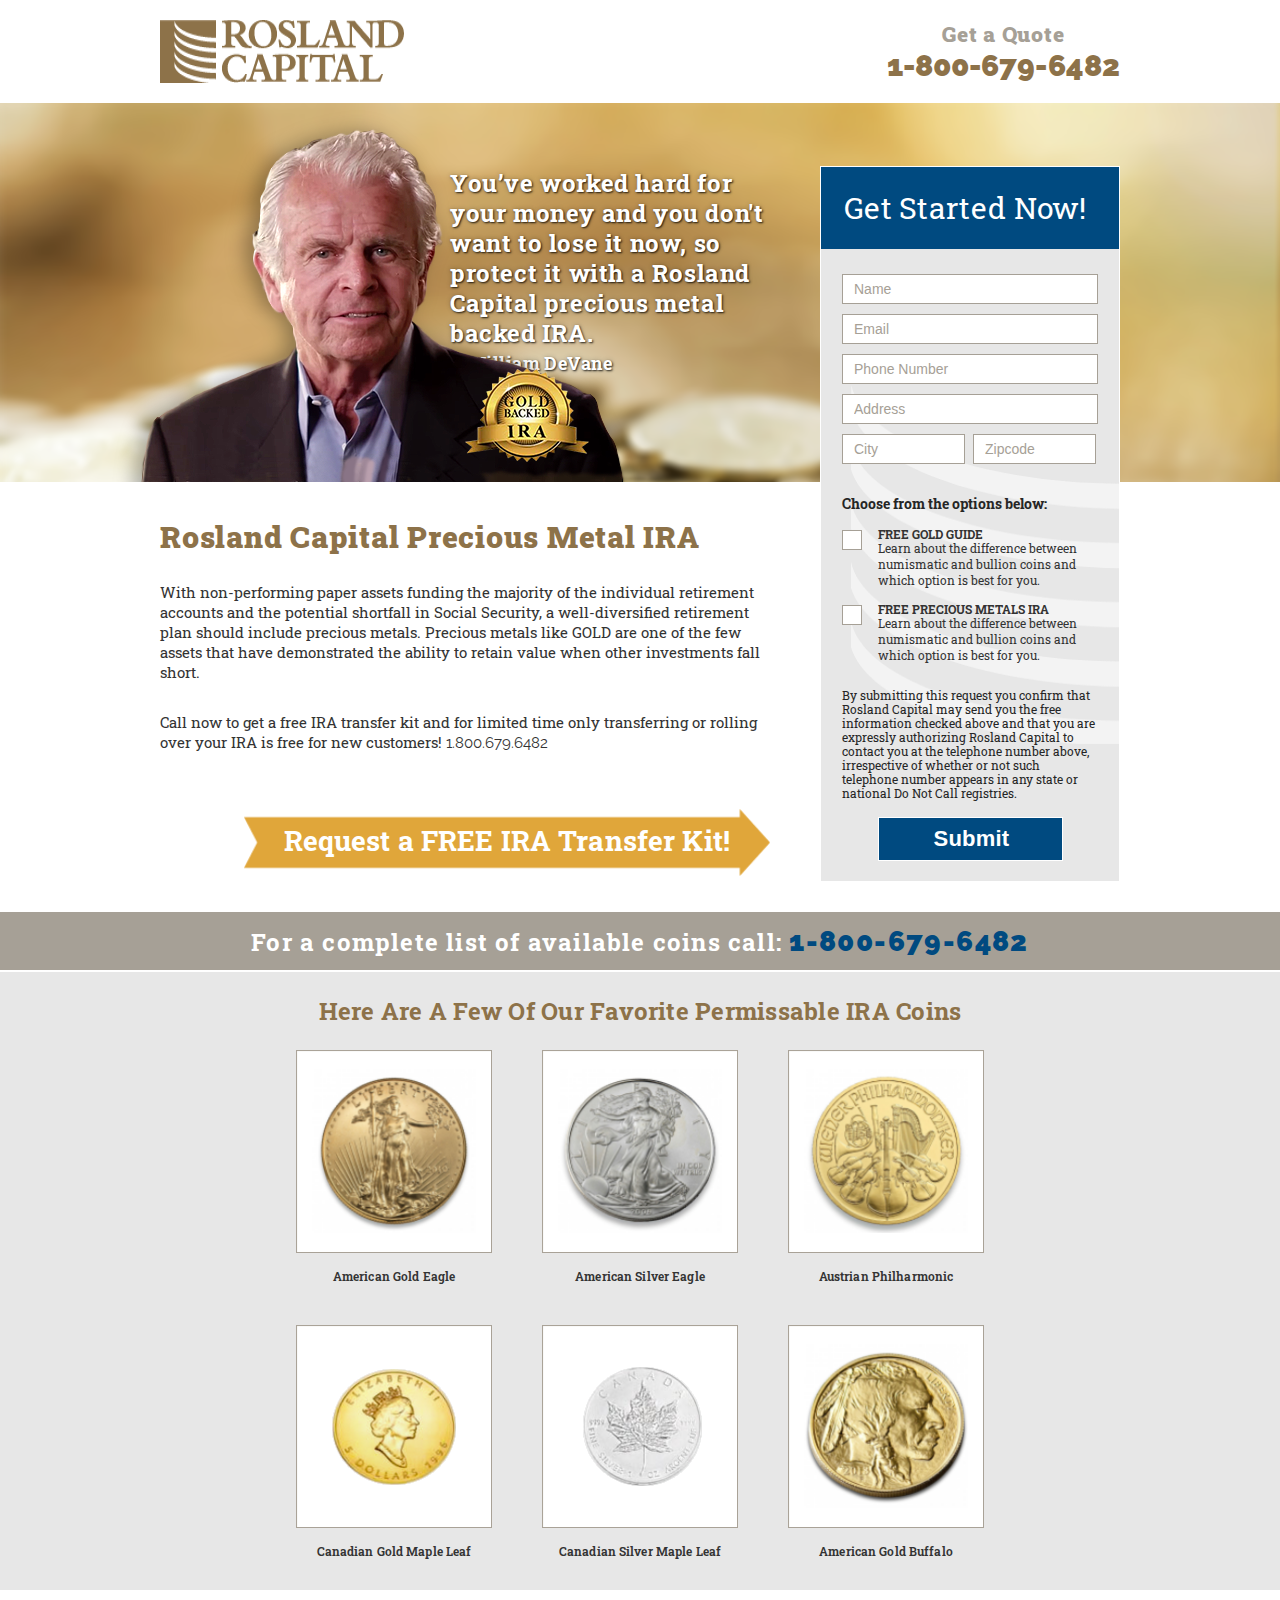
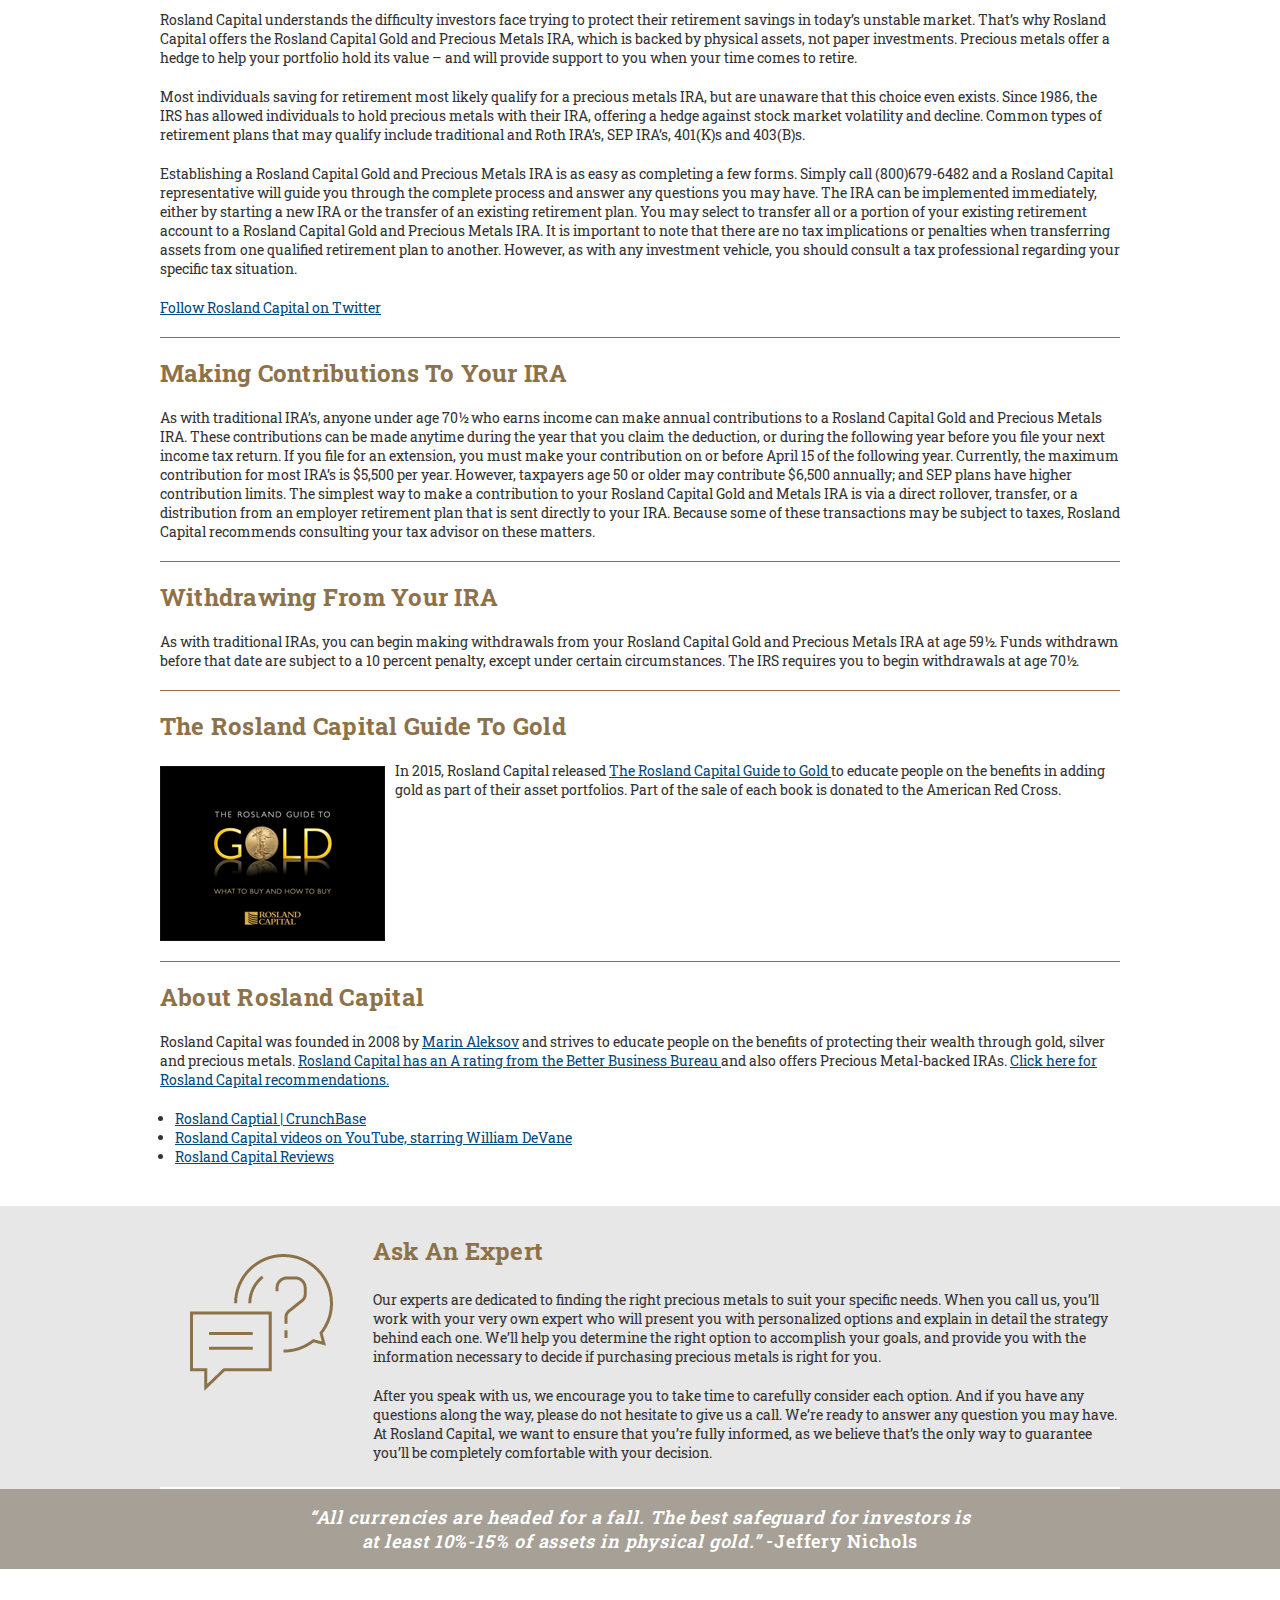
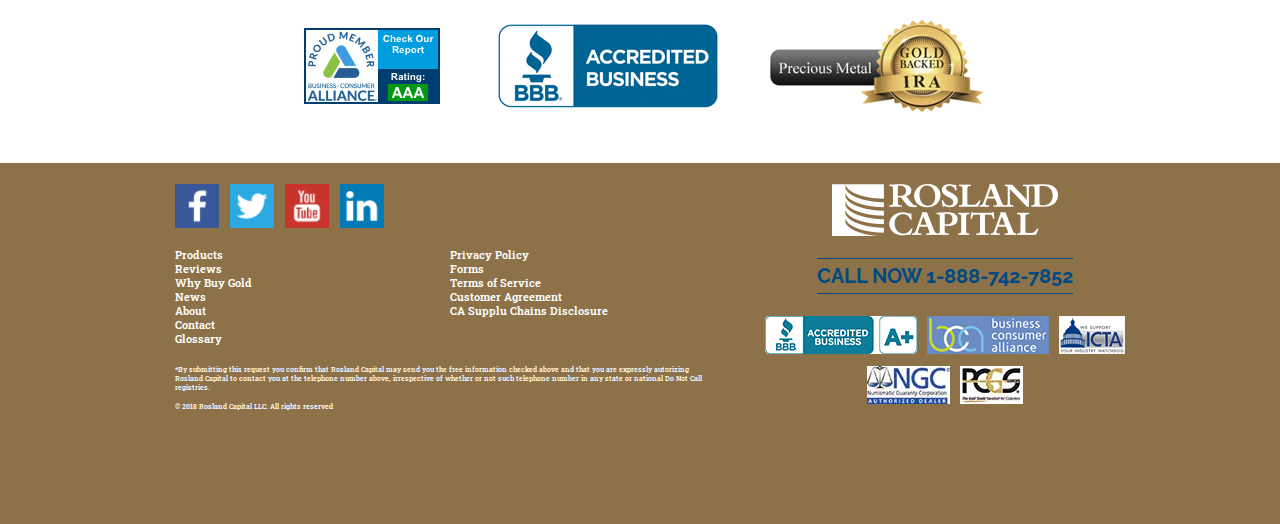
<file: index.html>
<!DOCTYPE html>
<html lang="en">
  <head>
    <meta charset="UTF-8">
    <meta name="viewport"
          content="width=device-width,
          initial-scale=1.0,
          maximum-scale=1.0,
          minimum-scale=1.0">
    <title>Rosland IRA</title>
    <link href="https://fonts.googleapis.com/css?family=Raleway:400,600,700,800,900|Roboto+Slab:400,700&display=swap" rel="stylesheet">
    <link rel="stylesheet" href="./styles/main.css">
  </head>

  <body>
    <header class="header container">
      <img class="header__logo" src="./images/logo.png" alt="rosland capital">
      <div class="header__contact">
        <p class="header__text">Get a Quote</p>
        <a href="tel:1 800 679 6482" class="header__phone">1-800-679-6482</a>
      </div>
    </header>

    <section class="hero">
      <div class="container hero--container">
        <div class="hero__aside-left">
          <p class="hero__moto">
            You’ve worked hard for your money and you don't want to lose it now,
            so protect it with a Rosland Capital precious metal backed IRA.
            <span>– William DeVane</span>
          </p>
          <img class="hero__photo" src="./images/william-devane.png" alt="william devane">
        </div>
      </div>
    </section>
    <!-- /hero -->

    <section class="contact-form container">
      <div class="contact-form__aside-left">
        <h1 class="contact-form__title">Rosland Capital Precious Metal IRA</h1>
        <p class="contact-form__text">
          With non-performing paper assets funding the majority of the individual retirement accounts and the
          potential shortfall in Social Security, a well-diversified retirement plan should include precious metals.
          Precious metals like GOLD are one of the few assets that have demonstrated the ability to retain value
          when other investments fall short.
        </p>
        <p class="contact-form__text">
          Call now to get a free IRA transfer kit and for limited time only transferring or rolling over your IRA
          is free for new customers! <span>1.800.679.6482</span>
        </p>
        <div class="contact-form__arrow">
          <p>Request a FREE IRA Transfer Kit!</p>
        </div>
      </div>
      <div class="contact-form__aside-rigth">
        <p class="form__title">
          Get Started Now!
        </p>
        <form class="form">
          <input class="input-text" placeholder="Name" type="text">
          <input class="input-text" placeholder="Email" type="email">
          <input class="input-text" placeholder="Phone Number" type="tel">
          <input class="input-text" placeholder="Address" type="text">
          <input class="input-text input-narrow" placeholder="City" type="text">
          <input class="input-text input-narrow" placeholder="Zipcode" type="text">

          <p class="form__group-title">Choose from the options below:</p>

          <label class="form__radio-label">
            <span class="label-bold">FREE GOLD GUIDE</span>
            Learn about the difference between numismatic and bullion coins and which option is best for you.
            <input type="radio" name="gold-option">
            <span class="checkmark"></span>
          </label>

          <label class="form__radio-label">
            <span class="label-bold">FREE PRECIOUS METALS IRA</span>
            Learn about the difference between numismatic and bullion coins and which option is best for you.
            <input type="radio" name="gold-option">
            <span class="checkmark"></span>
          </label>

          <p class="form__text">
            By submitting this request you confirm that Rosland Capital may send you the free information
            checked above and that you are expressly authorizing Rosland Capital to contact you at the telephone
            number above, irrespective of whether or not such telephone number appears in any state or national
            Do Not Call registries.
          </p>
          <div class="form__buton-group">
            <button class="form__button" type="submit">Submit</button>
          </div>
        </form>
      </div>
    </section>
    <!-- /contact-form -->

    <section class="phone">
      <p class="phone__text">
        For a complete list of available coins call:
        <a href="tel:1 800 679 6482" class="phone__phone">1-800-679-6482</a>
      </p>
    </section>
    <!-- /phone -->

    <section class="coins--container">
      <div class="container coins">
        <h2 class="title-golden">
          Here are a few of our favorite permissable IRA coins
        </h2>

        <div class="coins__grid">
          <div class="coins__cell">
            <img
              class="coins__item"
              src="./images/american_gold_eagle.png"
              alt="american gold eagle"
            >
            <h3 class="coins__title">American Gold Eagle</h3>
          </div>

          <div class="coins__cell">
            <img
              class="coins__item"
              src="./images/american_silver.png"
              alt="american silver eagle"
            >
            <h3 class="coins__title">American Silver Eagle</h3>
          </div>

          <div class="coins__cell">
            <img
              class="coins__item"
              src="./images/austriann_phil.png"
              alt="american silver eagle"
            >
            <h3 class="coins__title">Austrian Philharmonic</h3>
          </div>

          <div class="coins__cell">
            <img
              class="coins__item"
              src="./images/canadian_gold.png"
              alt="american silver eagle"
            >
            <h3 class="coins__title">Canadian Gold Maple Leaf</h3>
          </div>

          <div class="coins__cell">
            <img
              class="coins__item"
              src="./images/canadian_silver.png"
              alt="american silver eagle"
            >
            <h3 class="coins__title">Canadian Silver Maple Leaf</h3>
          </div>

          <div class="coins__cell">
            <img
              class="coins__item"
              src="./images/buffalo.png"
              alt="american silver eagle"
            >
            <h3 class="coins__title">American Gold Buffalo</h3>
          </div>
        </div>
      </div>
    </section>
    <!-- /coins -->

    <section class="content container">
      <p class="content__text">
        Rosland Capital understands the difficulty investors face trying to protect their retirement savings
        in today’s unstable market. That’s why Rosland Capital offers the Rosland Capital Gold and Precious Metals IRA,
        which is backed by physical assets, not paper investments. Precious metals offer a hedge to help your
        portfolio hold its value – and will provide support to you when your time comes to retire.
      </p>
      <p class="content__text">
        Most individuals saving for retirement most likely qualify for a precious metals IRA, but are unaware that
        this choice even exists. Since 1986, the IRS has allowed individuals to hold precious metals with their IRA,
        offering a hedge against stock market volatility and decline. Common types of retirement plans that may
        qualify include traditional and Roth IRA’s, SEP IRA’s, 401(K)s and 403(B)s.
      </p>
      <p class="content__text">
        Establishing a Rosland Capital Gold and Precious Metals IRA is as easy as completing a few forms. Simply
        call (800)679-6482 and a Rosland Capital representative will guide you through the complete process and
        answer any questions you may have. The IRA can be implemented immediately, either by starting a new IRA
        or the transfer of an existing retirement plan. You may select to transfer all or a portion of your existing
        retirement account to a Rosland Capital Gold and Precious Metals IRA. It is important to note that there are
        no tax implications or penalties when transferring assets from one qualified retirement plan to another.
        However, as with any investment vehicle, you should consult a tax professional regarding your
        specific tax situation.
      </p>
      <a href="#" class="content__text content__link">
        Follow Rosland Capital on Twitter
      </a>
      <h3 class="title-golden content__title">
        Making Contributions to Your IRA
      </h3>
      <p class="content__text">
        As with traditional IRA’s, anyone under age 70½ who earns income can make annual contributions to a Rosland
        Capital Gold and Precious Metals IRA. These contributions can be made anytime during the year that you claim
        the deduction, or during the following year before you file your next income tax return. If you file for an
        extension, you must make your contribution on or before April 15 of the following year. Currently, the maximum
        contribution for most IRA’s is $5,500 per year. However, taxpayers age 50 or older may contribute $6,500
        annually; and SEP plans have higher contribution limits. The simplest way to make a contribution to your
        Rosland Capital Gold and Metals IRA is via a direct rollover, transfer, or a distribution from an employer
        retirement plan that is sent directly to your IRA. Because some of these transactions may be subject to taxes,
        Rosland Capital recommends consulting your tax advisor on these matters.
      </p>
      <h3 class="title-golden content__title">
        Withdrawing From Your IRA
      </h3>
      <p class="content__text">
        As with traditional IRAs, you can begin making withdrawals from your Rosland Capital Gold and Precious
        Metals IRA at age 59½. Funds withdrawn before that date are subject to a 10 percent penalty, except under
        certain circumstances. The IRS requires you to begin withdrawals at age 70½.
      </p>
      <h3 class="title-golden content__title">
        The Rosland Capital Guide to Gold
      </h3>
      <div class="content__img-block">
        <img class="content__img" src="./images/guide_to_gold.png" alt="gud to gold">
        <p class="content__text">
          In 2015, Rosland Capital released
          <a href="#" class="content__link content__link--inline">
            The Rosland Capital Guide to Gold
          </a>
          to educate people on the benefits in adding gold as part of their asset portfolios. Part of the sale of
          each book is donated to the American Red Cross.
        </p>
      </div>
      <h3 class="title-golden content__title">
        About Rosland Capital
      </h3>
      <p class="content__text">
        Rosland Capital was founded in 2008 by
        <a href="#" class="content__link content__link--inline">Marin Aleksov</a>
        and strives to educate people on the benefits of protecting their wealth through gold, silver and precious metals.
        <a href="#" class="content__link content__link--inline">
          Rosland Capital has an A rating from the Better Business Bureau
        </a>
        and also offers Precious Metal-backed IRAs.
        <a href="#" class="content__link content__link--inline">
          Click here for Rosland Capital recommendations.
        </a>
      </p>

      <ul class="content__list">
        <li>
          <a href="#" class="content__link content__link--inline">
            Rosland Captial | CrunchBase
          </a>
        </li>
        <li>
          <a href="#" class="content__link content__link--inline">
            Rosland Capital videos on YouTube, starring William DeVane
          </a>
        </li>
        <li>
          <a href="#" class="content__link content__link--inline">
            Rosland Capital Reviews
          </a>
        </li>
      </ul>
    </section>
    <!-- /content -->

    <section class="ask">
      <div class="container ask--container">
        <img class="ask__img" src="./images/hear.png" alt="ask the question">
        <div>
          <h3 class="title-golden ask__title">
            Ask an Expert
          </h3>
          <p class="ask__text">
            Our experts are dedicated to finding the right precious metals to suit your specific needs. When you call
            us, you’ll work with your very own expert who will present you with personalized options and explain in
            detail the strategy behind each one. We’ll help you determine the right option to accomplish your goals,
            and provide you with the information necessary to decide if purchasing precious metals is right for you.
          </p>
          <p class="ask__text">
            After you speak with us, we encourage you to take time to carefully consider each option. And if you have
            any questions along the way, please do not hesitate to give us a call. We’re ready to answer any question
            you may have. At Rosland Capital, we want to ensure that you’re fully informed, as we believe that’s the
            only way to guarantee you’ll be completely comfortable with your decision.
          </p>
        </div>
      </div>
    </section>
    <!-- /ask -->

    <section class="moto">
      <div class="container moto--container">
        <p class="moto__text">
          “All currencies are headed for a fall. The best safeguard for investors is at
          least 10%-15% of assets in physical gold.”
          <span>-Jeffery Nichols</span>
        </p>
      </div>
    </section>
    <!-- /moto -->

    <div class="container">
      <section class="awards">
        <div class="awards__cell">
          <img src="./images/alliance.png" alt="alliance">
        </div>
        <div class="awards__cell">
          <img src="./images/bbb.png" alt="bbb">
        </div>
        <div class="awards__cell">
          <img src="./images/ira.png" alt="ira">
        </div>
      </section>
    </div>
    <!-- /awards -->

    <footer class="footer">
      <div class="container footer--container">
        <div class="footer__aside-left">
          <div class="footer__sn">
            <img src="./images/fb.png" alt="facebook">
            <img src="./images/tw.png" alt="twitter">
            <img src="./images/yt.png" alt="youtube">
            <img src="./images/in.png" alt="instagram">
          </div>

          <nav>
            <ul class="footer__menu">
              <li class="footer__menu-item">
                <a href="#" class="footer__menu-link">
                  Products
                </a>
              </li>
              <li class="footer__menu-item">
                <a href="#" class="footer__menu-link">
                  Reviews
                </a>
              </li>
              <li class="footer__menu-item">
                <a href="#" class="footer__menu-link">
                  Why Buy Gold
                </a>
              </li>
              <li class="footer__menu-item">
                <a href="#" class="footer__menu-link">
                  News
                </a>
              </li>
              <li class="footer__menu-item">
                <a href="#" class="footer__menu-link">
                  About
                </a>
              </li>
              <li class="footer__menu-item">
                <a href="#" class="footer__menu-link">
                  Contact
                </a>
              </li>
              <li class="footer__menu-item">
                <a href="#" class="footer__menu-link">
                  Glossary
                </a>
              </li>
            </ul>
            <ul class="footer__menu">
              <li class="footer__menu-item">
                <a href="#" class="footer__menu-link">
                  Privacy Policy
                </a>
              </li>
              <li class="footer__menu-item">
                <a href="#" class="footer__menu-link">
                  Forms
                </a>
              </li>
              <li class="footer__menu-item">
                <a href="#" class="footer__menu-link">
                  Terms of Service
                </a>
              </li>
              <li class="footer__menu-item">
                <a href="#" class="footer__menu-link">
                  Customer Agreement
                </a>
              </li>
              <li class="footer__menu-item">
                <a href="#" class="footer__menu-link">
                  CA Supplu Chains Disclosure
                </a>
              </li>
            </ul>
          </nav>
          <p class="footer__text">
            *By submitting this request you confirm that Rosland Capital may send you the free information checked
            above and that you are expressly autorizing Rosland Capital to contact you at the telephone number above,
            irrespective of whether or not such telephone number in any state or national Do Not Call registries.
          </p>
          <p class="footer__text">
            © 2018 Rosland Capital LLC. All rights reserved
          </p>
        </div>

        <div class="footer__aside-right">
          <img class="footer_logo" src="./images/footer-logo.png" alt="rosland capital">
          <a href="tel:1-888-742-7852" class="footer__phone">CALL NOW 1-888-742-7852</a>
          <img class="footer__img" src="./images/accredited.png" alt="accredited">
          <img class="footer__img" src="./images/bca.png" alt="business consumer alliance">
          <img class="footer__img" src="./images/capitol.png" alt="capitol">
          <img class="footer__img" src="./images/ngc.png" alt="ngc">
          <img class="footer__img" src="./images/pcgs.png" alt="pcgs">
        </div>
      </div>
    </footer>

    <script type="text/javascript" src="scripts/main.js"></script>
  </body>
</html>
</file>
<file: styles/main.css>
* {
  -webkit-box-sizing: border-box;
          box-sizing: border-box; }

html {
  scroll-behavior: smooth; }

body {
  margin: 0;
  color: #333;
  font-family: "Roboto Slab", serif;
  font-style: normal;
  font-size: 14px;
  font-weight: 400; }

h1,
h2,
h3,
p,
ul {
  margin: 0;
  padding: 0;
  font-weight: normal; }

a {
  text-decoration: none;
  cursor: pointer; }

.container {
  margin: 0 20px; }
  @media only screen and (min-width: 1024px) {
    .container {
      width: 960px;
      margin: 0 auto; } }

.header {
  display: -webkit-box;
  display: -ms-flexbox;
  display: flex;
  -webkit-box-orient: vertical;
  -webkit-box-direction: normal;
      -ms-flex-direction: column;
          flex-direction: column;
  -webkit-box-pack: center;
      -ms-flex-pack: center;
          justify-content: center;
  -ms-flex-line-pack: center;
      align-content: center;
  margin-top: 20px;
  margin-bottom: 20px; }
  @media only screen and (min-width: 900px) {
    .header {
      -webkit-box-orient: horizontal;
      -webkit-box-direction: normal;
          -ms-flex-direction: row;
              flex-direction: row;
      -webkit-box-pack: justify;
          -ms-flex-pack: justify;
              justify-content: space-between; } }
  .header__logo {
    width: 100%; }
    @media only screen and (min-width: 900px) {
      .header__logo {
        width: unset; } }
  .header__contact {
    text-align: center; }
    @media only screen and (max-width: 899px) {
      .header__contact {
        margin: 40px 0; } }
  .header__text {
    color: #a6a096;
    font-size: 21px;
    font-weight: 900;
    letter-spacing: 0.75px; }
  .header__phone {
    color: #8d7249;
    font-family: "Raleway", sans-serif;
    font-size: 30px;
    font-weight: 900;
    letter-spacing: 0.1px; }

.footer {
  background-color: #8d7249;
  padding: 50px 0; }
  @media only screen and (min-width: 900px) {
    .footer {
      padding: 21px 0 113px 30px; } }
  .footer--container {
    display: grid;
    grid-gap: 40px;
    grid-template-rows: auto;
    grid-template-columns: 1fr; }
    @media only screen and (min-width: 900px) {
      .footer--container {
        grid-template-columns: 540px 380px; } }
  .footer__aside-right {
    -webkit-box-ordinal-group: 2;
        -ms-flex-order: 1;
            order: 1;
    display: -webkit-box;
    display: -ms-flexbox;
    display: flex;
    -webkit-box-pack: center;
        -ms-flex-pack: center;
            justify-content: center;
    -webkit-box-align: start;
        -ms-flex-align: start;
            align-items: flex-start;
    -ms-flex-wrap: wrap;
        flex-wrap: wrap; }
    @media only screen and (max-width: 899px) {
      .footer__aside-right {
        grid-row: 1; } }
  @media only screen and (max-width: 899px) {
    .footer__aside-left {
      grid-row: 2; } }
  .footer__phone {
    color: #004a80;
    border-top: 1px solid #004a80;
    border-bottom: 1px solid #004a80;
    margin: 20px 0 15px;
    padding: 5px 0;
    font-family: "Raleway", serif;
    font-size: 20px;
    font-weight: 700; }
  .footer__img {
    padding: 5px; }
  .footer nav {
    display: -webkit-box;
    display: -ms-flexbox;
    display: flex;
    -webkit-box-pack: justify;
        -ms-flex-pack: justify;
            justify-content: space-between;
    -webkit-box-align: start;
        -ms-flex-align: start;
            align-items: flex-start; }
  .footer__menu {
    list-style: none;
    width: 49%; }
    .footer__menu-item {
      line-height: 1; }
    .footer__menu-link {
      line-height: 1;
      color: #fff;
      cursor: pointer;
      font-size: 11px;
      font-weight: 600; }
  .footer__text {
    padding-top: 20px;
    color: #fff;
    font-size: 7px;
    font-weight: 500; }
    .footer__text:last-of-type {
      padding-top: 10px; }
  .footer__sn {
    margin-bottom: 15px; }
    .footer__sn img {
      margin-right: 8px;
      cursor: pointer; }

.hero {
  background-image: url("./../images/hero-bg.png");
  background-repeat: no-repeat;
  background-position: top center;
  background-size: cover; }
  .hero--container {
    position: relative; }
  .hero__aside-left {
    position: relative; }
    @media only screen and (min-width: 900px) {
      .hero__aside-left {
        width: 630px; } }
  @media only screen and (max-width: 899px) {
    .hero__photo {
      width: 100%; } }
  @media only screen and (min-width: 900px) {
    .hero__photo {
      position: relative;
      right: 50px;
      bottom: -4px; } }
  .hero__moto {
    width: 340px;
    text-shadow: 1px 1px 2px rgba(0, 0, 0, 0.8), 0 0 5px rgba(0, 0, 0, 0.23);
    color: #fff;
    font-size: 24px;
    font-weight: 700;
    line-height: 30px;
    letter-spacing: 0.6px; }
    @media only screen and (max-width: 899px) {
      .hero__moto {
        padding-top: 20px;
        padding-bottom: 10px; } }
    @media only screen and (min-width: 900px) {
      .hero__moto {
        position: absolute;
        right: 0;
        top: 65px; } }
    .hero__moto span {
      display: block;
      font-size: 18px;
      letter-spacing: 0.45px; }

.contact-form {
  margin-top: 40px;
  margin-bottom: 30px;
  position: relative; }
  .contact-form__aside-rigth {
    margin-top: 20px; }
  @media only screen and (min-width: 900px) {
    .contact-form__aside-left {
      width: 630px;
      padding-right: 20px; }
    .contact-form__aside-rigth {
      position: absolute;
      right: 0;
      bottom: 0;
      width: 300px;
      border: 1px solid #fff; } }
  .contact-form__title {
    color: #8d7249;
    font-size: 30px;
    font-weight: 900;
    line-height: 30px;
    letter-spacing: 0.75px; }
  .contact-form__text {
    font-size: 15px;
    margin: 30px 0 0;
    padding: 0; }
    .contact-form__text span {
      font-family: "Raleway", serif; }
  .contact-form__arrow {
    text-align: right;
    margin-top: 50px; }
    @media only screen and (max-width: 899px) {
      .contact-form__arrow {
        display: none; } }
    .contact-form__arrow p {
      height: 80px;
      display: inline-block;
      background-image: url("../images/arrow.png");
      background-repeat: no-repeat;
      background-position: center center;
      background-size: contain;
      padding: 20px 40px;
      color: #fff;
      font-size: 28px;
      font-weight: 700;
      letter-spacing: 0.14px; }

.phone {
  display: -webkit-box;
  display: -ms-flexbox;
  display: flex;
  -webkit-box-pack: center;
      -ms-flex-pack: center;
          justify-content: center;
  -webkit-box-align: center;
      -ms-flex-align: center;
          align-items: center;
  -ms-flex-wrap: wrap;
      flex-wrap: wrap;
  background-color: #a6a096;
  text-align: center;
  border-bottom: 2px solid #fff; }
  @media only screen and (max-width: 899px) {
    .phone {
      padding-top: 10px;
      padding-bottom: 10px; } }
  @media only screen and (min-width: 900px) {
    .phone {
      height: 60px; } }
  .phone__text {
    color: #fff;
    letter-spacing: 1.2px;
    font-size: 24px;
    font-weight: 700; }
  .phone__phone {
    color: #004a80;
    letter-spacing: 1.4px;
    font-size: 28px;
    font-family: "Raleway", serif;
    font-weight: 900; }
    @media only screen and (max-width: 899px) {
      .phone__phone {
        display: block; } }

.title-golden {
  text-transform: capitalize;
  margin-bottom: 24px;
  text-align: center;
  color: #8d7249;
  line-height: 30px;
  letter-spacing: 0.24px;
  font-size: 24px;
  font-weight: 700; }

.coins {
  padding: 24px 0; }
  @media only screen and (min-width: 1024px) {
    .coins {
      padding: 24px 136px 40px; } }
  .coins--container {
    background-color: #e7e7e7; }
  .coins__grid {
    display: grid;
    grid-template-rows: auto;
    grid-template-columns: 1fr;
    grid-gap: 50px; }
    @media only screen and (min-width: 900px) {
      .coins__grid {
        grid-template-columns: repeat(3, 1fr); } }
  .coins__item {
    width: 100%; }
  .coins__title {
    position: relative;
    bottom: -10px;
    text-align: center;
    color: #333;
    font-size: 12px;
    font-weight: 600;
    line-height: 18px;
    letter-spacing: 0.12px; }

.content__text {
  padding-top: 20px; }

.content__link {
  display: block;
  color: #004a80;
  cursor: pointer;
  text-decoration: underline; }
  .content__link--inline {
    display: inline; }

.content__title {
  text-align: left;
  padding-top: 20px;
  margin-top: 20px;
  margin-bottom: 0;
  border-top: 1px solid #8d7249; }

.content__img-block {
  display: -webkit-box;
  display: -ms-flexbox;
  display: flex;
  -webkit-box-orient: vertical;
  -webkit-box-direction: normal;
      -ms-flex-direction: column;
          flex-direction: column;
  -webkit-box-pack: center;
      -ms-flex-pack: center;
          justify-content: center;
  -webkit-box-align: center;
      -ms-flex-align: center;
          align-items: center; }
  @media only screen and (min-width: 900px) {
    .content__img-block {
      -webkit-box-orient: horizontal;
      -webkit-box-direction: normal;
          -ms-flex-direction: row;
              flex-direction: row;
      -webkit-box-pack: start;
          -ms-flex-pack: start;
              justify-content: flex-start;
      -webkit-box-align: start;
          -ms-flex-align: start;
              align-items: flex-start; } }

.content__img {
  padding-top: 25px;
  margin-right: 10px; }

.content .content__list {
  margin-top: 20px;
  margin-left: 15px; }

.ask {
  background-color: #e7e7e7;
  margin-top: 40px; }
  .ask--container {
    display: -webkit-box;
    display: -ms-flexbox;
    display: flex;
    -webkit-box-orient: vertical;
    -webkit-box-direction: normal;
        -ms-flex-direction: column;
            flex-direction: column;
    -webkit-box-pack: center;
        -ms-flex-pack: center;
            justify-content: center;
    -webkit-box-align: center;
        -ms-flex-align: center;
            align-items: center;
    padding-top: 30px;
    padding-bottom: 5px;
    border-bottom: 2px solid #fff; }
    @media only screen and (min-width: 900px) {
      .ask--container {
        -webkit-box-orient: horizontal;
        -webkit-box-direction: normal;
            -ms-flex-direction: row;
                flex-direction: row;
        -webkit-box-pack: start;
            -ms-flex-pack: start;
                justify-content: flex-start;
        -webkit-box-align: start;
            -ms-flex-align: start;
                align-items: flex-start; } }
  .ask__title {
    text-align: left; }
  .ask__img {
    margin: 18px 40px 30px 30px; }
  .ask__text {
    padding-bottom: 20px; }

.moto {
  background-color: #a6a096; }
  .moto--container {
    padding-top: 20px;
    padding-bottom: 20px; }
    @media only screen and (min-width: 900px) {
      .moto--container {
        padding: unset;
        display: -webkit-box;
        display: -ms-flexbox;
        display: flex;
        -webkit-box-pack: center;
            -ms-flex-pack: center;
                justify-content: center;
        -webkit-box-align: center;
            -ms-flex-align: center;
                align-items: center;
        height: 80px; } }
  .moto__text {
    text-align: center;
    color: #fff;
    font-size: 18px;
    line-height: 24px;
    font-weight: 600;
    font-style: italic;
    letter-spacing: 0.9px; }
    @media only screen and (min-width: 900px) {
      .moto__text {
        width: 70%; } }
    .moto__text span {
      font-style: normal;
      font-weight: 600; }

.awards {
  padding: 50px 0;
  display: grid;
  grid-gap: 30px;
  grid-template-rows: auto;
  grid-template-columns: 1fr; }
  @media only screen and (min-width: 900px) {
    .awards {
      grid-gap: 50px;
      grid-template-columns: repeat(3, 1fr);
      padding: 50px 136px; } }
  .awards__cell {
    display: -webkit-box;
    display: -ms-flexbox;
    display: flex;
    -webkit-box-pack: center;
        -ms-flex-pack: center;
            justify-content: center;
    -webkit-box-align: center;
        -ms-flex-align: center;
            align-items: center; }

.form {
  padding: 25px 21px 20px;
  background: #e7e7e7 url("../images/logo_symbol.png") no-repeat center right;
  background-size: 90%; }
  .form__title {
    color: #fff;
    background-color: #004a80;
    padding: 25px 23px;
    font-size: 30px;
    font-weight: 400;
    line-height: 32px;
    letter-spacing: 0.3px; }
  .form .input-text {
    cursor: pointer;
    height: 30px;
    width: 100%;
    outline: none;
    border: 1px solid #a6a096;
    margin-bottom: 10px;
    padding-left: 11px;
    padding-right: 11px; }
    .form .input-text:focus {
      border: 1px solid #004a80; }
    .form .input-text::-webkit-input-placeholder {
      color: #a6a096;
      font-size: 14px;
      font-weight: 400;
      line-height: 21px; }
    .form .input-text::-moz-placeholder {
      color: #a6a096;
      font-size: 14px;
      font-weight: 400;
      line-height: 21px; }
    .form .input-text:-ms-input-placeholder {
      color: #a6a096;
      font-size: 14px;
      font-weight: 400;
      line-height: 21px; }
    .form .input-text::-ms-input-placeholder {
      color: #a6a096;
      font-size: 14px;
      font-weight: 400;
      line-height: 21px; }
    .form .input-text::placeholder {
      color: #a6a096;
      font-size: 14px;
      font-weight: 400;
      line-height: 21px; }
  .form .input-narrow {
    width: calc(50% - 5px); }
    .form .input-narrow:last-of-type {
      margin-left: 5px; }
  .form__group-title {
    margin-top: 20px;
    margin-bottom: 15px;
    color: #252525;
    font-size: 14px;
    font-weight: 700; }
  .form__text {
    margin-top: 10px;
    margin-bottom: 17px;
    color: #252525;
    font-size: 12px;
    font-weight: 400;
    line-height: 14px; }
  .form__buton-group {
    text-align: center; }
  .form__button {
    cursor: pointer;
    width: 185px;
    height: 44px;
    padding-left: 55px;
    padding-right: 55px;
    border: 1px solid #fff;
    background-color: #004a80;
    color: #fff;
    font-size: 22px;
    font-weight: 700;
    letter-spacing: 0.22px; }
  .form__radio-label {
    position: relative;
    display: block;
    font-size: 12px;
    font-weight: 400;
    padding-left: 36px;
    padding-bottom: 15px; }
    .form__radio-label .label-bold {
      display: block;
      font-weight: 700;
      line-height: 12px; }
    .form__radio-label .checkmark {
      position: absolute;
      top: 2px;
      left: 0;
      width: 20px;
      height: 20px;
      border: 1px solid #a6a096;
      background-color: #fff; }
      .form__radio-label .checkmark:after {
        content: "\2713";
        display: none;
        font-size: 16px;
        font-weight: 700;
        color: #8d7249; }
    .form__radio-label input[name="gold-option"] {
      display: none; }
      .form__radio-label input[name="gold-option"]:checked ~ .checkmark:after {
        display: -webkit-box;
        display: -ms-flexbox;
        display: flex;
        -webkit-box-pack: center;
            -ms-flex-pack: center;
                justify-content: center;
        -webkit-box-align: center;
            -ms-flex-align: center;
                align-items: center; }

/*# sourceMappingURL=main.css.map */
</file>
